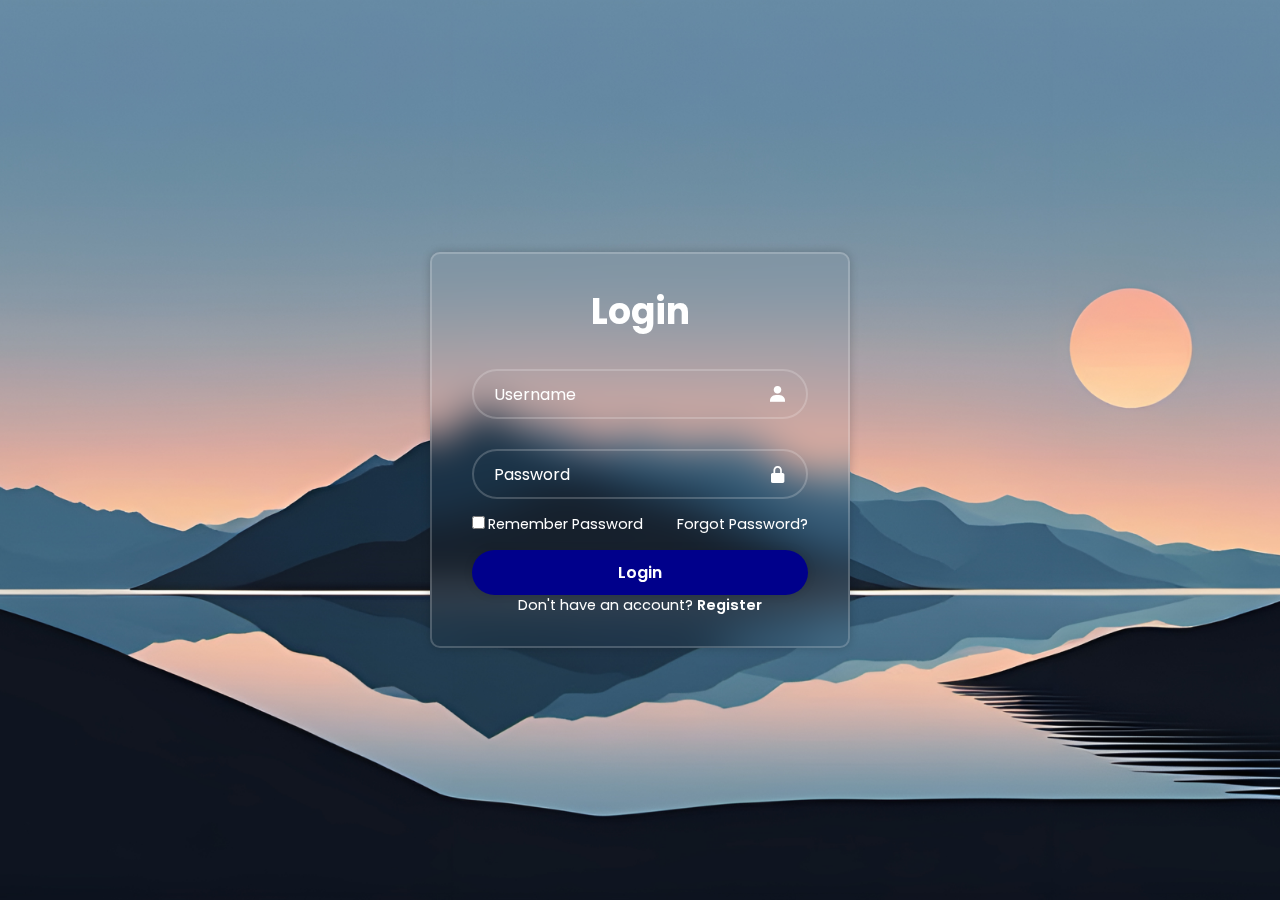
<file: index.html>
<!DOCTYPE html>
<html lang="en">
  <head>
    <meta charset="UTF-8" />
    <meta name="viewport" content="width=device-width, initial-scale=1.0" />
    <link rel="stylesheet" href="style.css" />
    <link href="https://unpkg.com/boxicons@2.1.4/css/boxicons.min.css" rel="stylesheet" />
    <title>Daftar</title>
  </head>
  <body>
    <div class="container">
      <form action="form.html">
        <h1>Login</h1>
        <div class="input-box">
          <input type="text" placeholder="Username" required />
          <i class="bx bxs-user"></i>
        </div>
        <div class="input-box">
          <input type="password" placeholder="Password" required />
          <i class="bx bxs-lock-alt"></i>
        </div>
        <div class="remember-forgot">
          <label><input type="checkbox" />Remember Password</label>
          <a href="">Forgot Password?</a>
        </div>
        <button type="submit" class="btn">Login</button>
        <div class="register-link">
          <p>Don't have an account? <a href="#">Register</a></p>
        </div>
      </form>
    </div>
  </body>
</html>
</file>
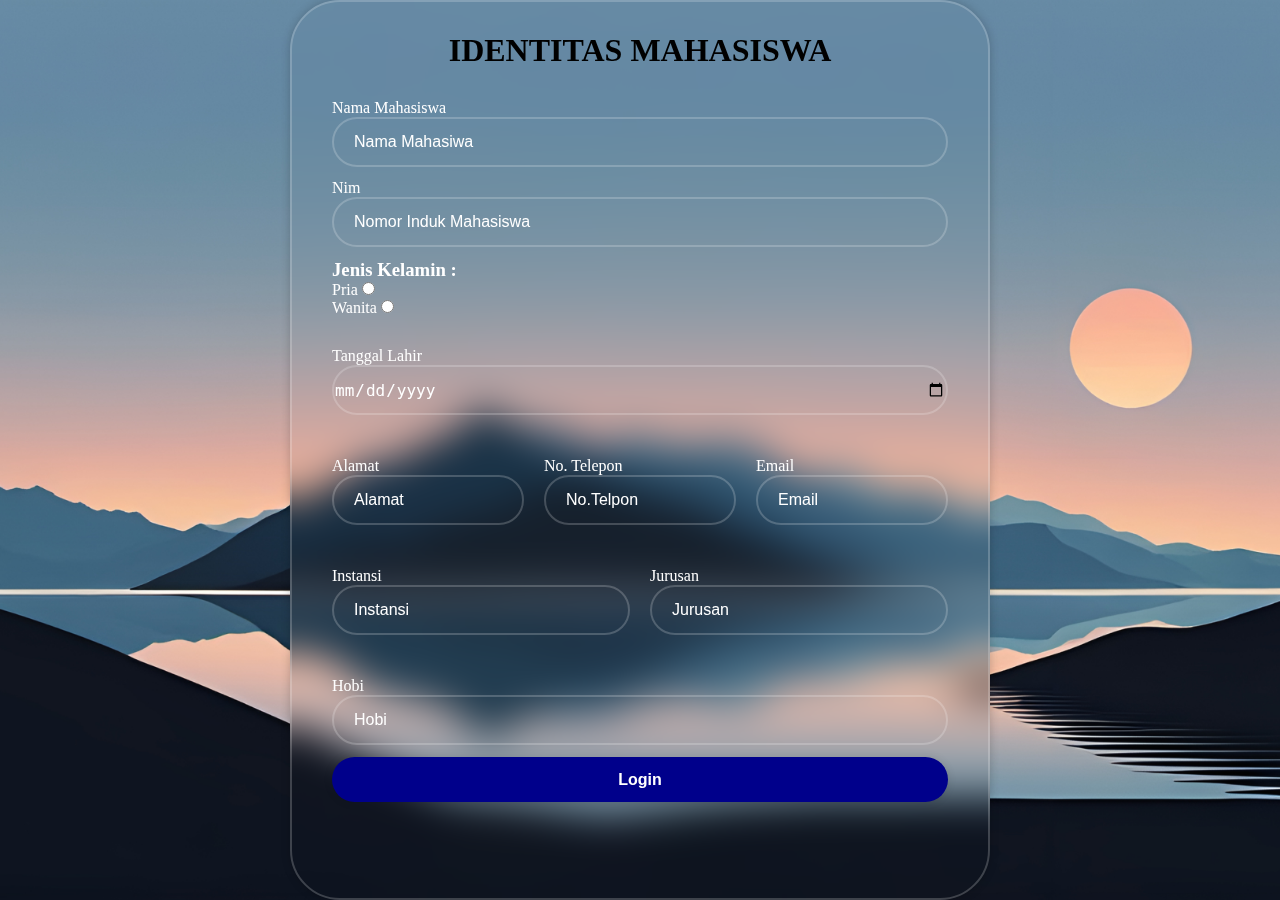
<file: form.html>
<!DOCTYPE html>
<html lang="en">
<head>
    <meta charset="UTF-8">
    <meta name="viewport" content="width=device-width, initial-scale=1.0">
    <link rel="stylesheet" href="form.css">
    <title>Form</title>
</head>
<body>
      <div class="form">
      <div class="container">
        <form action="nama.html">
          <center>
          <h1 id="text">IDENTITAS MAHASISWA</h1>
          </center>
          <div class="input-box">
            <label for="">Nama Mahasiswa</label>
            <input type="text" placeholder="Nama Mahasiwa" required />
          </div>
          <div class="input-box">
            <label for="">Nim</label>
            <input type="text" placeholder="Nomor Induk Mahasiswa" required />
          </div>
          <div class="gender-box">
            <h3 id="text">Jenis Kelamin :</h3>
          <div class="gender">
            <label for="check">Pria</label>
            <input type="radio" id="check-pria" name="gender" />
          </div>
          <div class="gender">
            <label for="">Wanita</label>
            <input type="radio" id="check-wanita" name="gender"/>
          </div>
          </div>
          <div class="input-box">
            <label for="">Tanggal Lahir</label>
            <input type="date" placeholder="Tanggal Lahir" required />
          </div>
          <div class="column">
          <div class="input-box">
            <label for="">Alamat</label>
            <input type="text" placeholder="Alamat" required />
          </div>
          <div class="input-box">
            <label for="">No. Telepon</label>
            <input type="text" placeholder="No.Telpon" required />
          </div>
          <div class="input-box">
            <label for="">Email</label>
            <input type="email" placeholder="Email" required />
          </div>
          </div>
          <div class="column">
          <div class="input-box">
            <label for="">Instansi</label>
            <input type="text" placeholder="Instansi" required />
          </div>
          <div class="input-box">
            <label for="">Jurusan</label>
            <input type="text" placeholder="Jurusan" required />
          </div>
          </div>
          <div class="input-box">
            <label for="">Hobi</label>
            <input type="text" placeholder="Hobi" required />
          </div>
          <button type="submit" class="btn">Login</button>
          </div>
      </div>
          
        </form>
      </div>
</body>
</html>
</file>
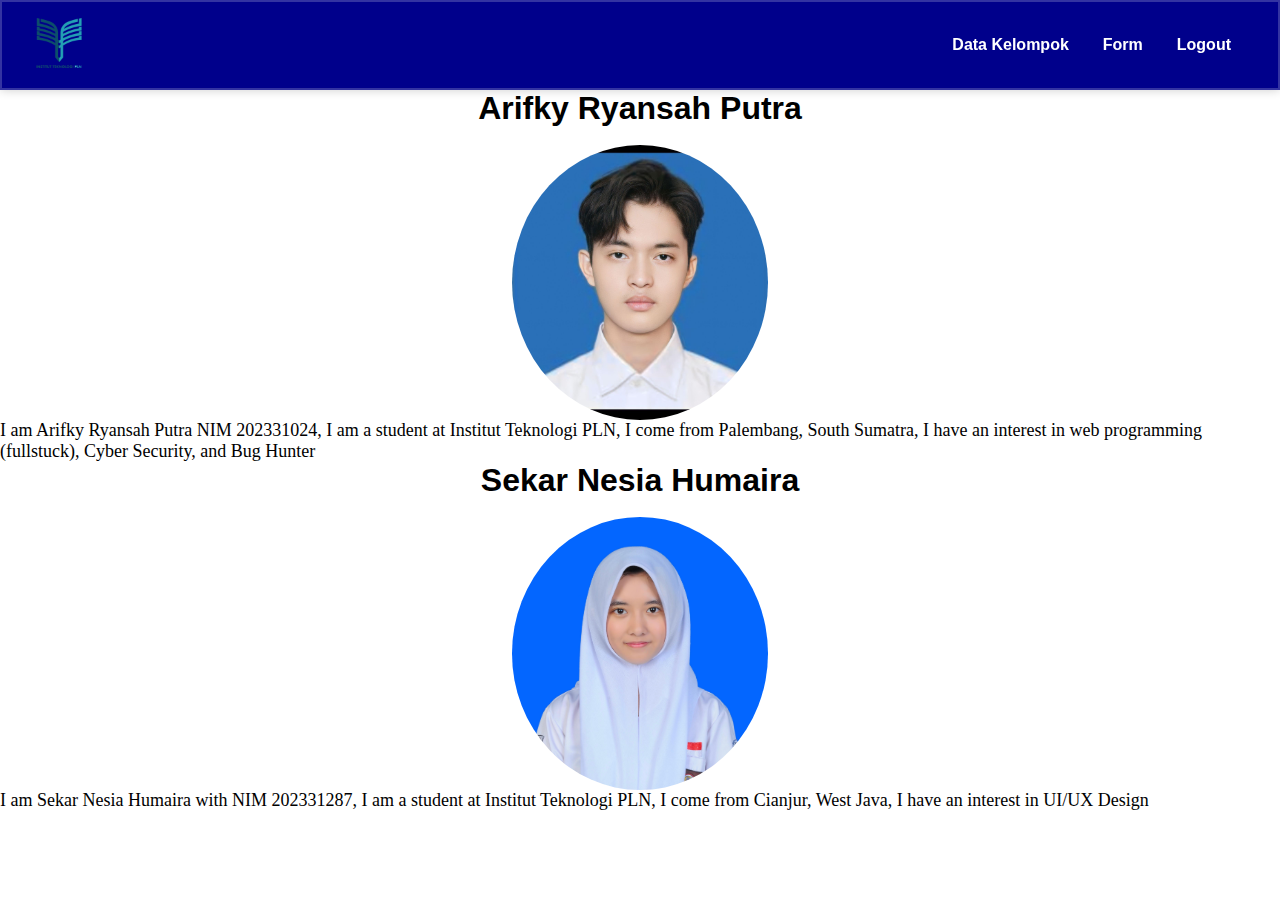
<file: nama.html>
<!DOCTYPE html>
<html lang="en">
  <head>
    <meta charset="UTF-8" />

    <link rel="stylesheet" href="styles.css" />
    <title>Nama</title>
  </head>
  <body>
    <nav>
      <div class="">
        <img src="assets/Institut_Teknologi_Perusahaan_Listrik_Negara.png" alt="myLogo" />
      </div>
      <ul>
        <li>
          <a href="nama.html">Data Kelompok</a>
          <a href="form.html">Form</a>
          <a href="index.html">Logout</a>
        </li>
      </ul>
    </nav>
    <div class="container">
      <center>
        <h1 class="text">Arifky Ryansah Putra</h1>
      </center>
      <br />
      <center>
        <img class="position-image" src="assets/Arifky.jpg" alt="" />
      </center>
      <p>I am Arifky Ryansah Putra NIM 202331024, I am a student at Institut Teknologi PLN, I come from Palembang, South Sumatra, I have an interest in web programming (fullstuck), Cyber ​​Security, and Bug Hunter</p>
      <center>
        <h1 class="text">Sekar Nesia Humaira</h1>
      </center>
      <br />
      <center>
        <img class="position-image" src="assets/Nesia.jpeg" alt="" />
      </center>
      <p>I am Sekar Nesia Humaira with NIM 202331287, I am a student at Institut Teknologi PLN, I come from Cianjur, West Java, I have an interest in UI/UX Design</p>
    </div>
  </body>
</html>
</file>
<file: style.css>
@import url('https://fonts.googleapis.com/css2?family=Poppins:ital,wght@0,100;0,200;0,300;0,400;0,500;0,600;0,700;0,800;0,900;1,100;1,200;1,300;1,400;1,500;1,600;1,700;1,800;1,900&display=swap');

* {
  margin: 0;
  padding: 0;
  box-sizing: border-box;
  font-family: 'poppins', 'sans-serif';
}
body {
  display: flex;
  justify-content: center;
  align-items: center;
  min-height: 100vh;
  background: url('assets/background.jpeg') no-repeat;
  background-position: center;
  background-size: cover;
}

.container {
  width: 420px;
  background: transparent;
  border: 2px solid rgba(255, 255, 255, 0.2);
  backdrop-filter: blur(20px);
  box-shadow: 0 0 10px rgba(0, 0, 0, 0.2);
  color: #fff;
  border-radius: 10px;
  padding: 30px 40px;
}

.container h1 {
  font-size: 36px;
  text-align: center;
}

.container .input-box {
  position: relative;
  width: 100%;
  height: 50px;
  margin: 30px 0;
}

.input-box input {
  width: 100%;
  height: 100%;
  background: transparent;
  border: none;
  outline: none;
  border: 2px solid rgba(255, 255, 255, 0.2);
  border-radius: 40px;
  font-size: 16px;
  color: #fff;
  padding: 20px 45px 20px 20px;
}

.input-box input::placeholder {
  color: #fff;
}

.input-box i {
  position: absolute;
  right: 20px;
  top: 50%;
  transform: translateY(-50%);
  font-size: 20px;
}

.container .remember-forgot {
  display: flex;
  justify-content: space-between;
  font-size: 14.5px;
  margin: -15px 0 15px;
}

.remember-forgot label input {
  accent-color: #fff;
  margin-right: 3px;
}

.remember-forgot a {
  color: #fff;
  text-decoration: none;
}

.remember-forgot a:hover {
  text-decoration: underline;
}

.container .btn {
  width: 100%;
  height: 45px;
  background: darkblue;
  border: none;
  outline: none;
  border-radius: 40px;
  box-shadow: 0 0 10px rgba(0, 0, 0, 0.1);
  cursor: pointer;
  font-size: 16px;
  color: #fff;
  font-weight: 600;
}

.container .register-link {
  font-size: 14.5px;
  text-align: center;
  margin-top: 20px 0 15px;
}

.register-link p a {
  color: #fff;
  text-decoration: none;
  font-weight: 600;
}

.register-link p a:hover {
  text-decoration: underline;
}
</file>
<file: form.css>
*,
html {
  padding: 0;
  margin: 0;
  box-sizing: border-box;
}

body {
  display: flex;
  justify-content: center;
  align-items: center;
  background: url('assets/background.jpeg');
  background-position: center;
  background-size: cover;
}

.container .btn {
  width: 100%;
  height: 45px;
  background: darkblue;
  border: none;
  outline: none;
  border-radius: 40px;
  box-shadow: 0 0 10px rgba(0, 0, 0, 0.1);
  cursor: pointer;
  font-size: 16px;
  color: #fff;
  font-weight: 600;
}

.container h1 {
  color: black;
  font-family: 'Segoe UI', Tahoma, Geneva, Verdana, sans-serif;
}

.container p {
  color: white;
  font-family: 'Segoe UI', Tahoma, Geneva, Verdana, sans-serif;
  font-size: medium;
}

.container img {
  display: flex;
  justify-content: center;
  border-radius: 200%;
}

.position-image {
  float: center;
  width: 30%;
}

.container {
  font-family: kayy;
  position: relative;
  justify-content: center;
  align-items: center;
  width: 700px;
  height: 900px;
  background: transparent;
  border: 2px solid rgba(255, 255, 255, 0.2);
  backdrop-filter: blur(20px);
  box-shadow: 0 0 10px rgba(0, 0, 0, 0.2);
  color: #fff;
  border-radius: 50px;
  padding: 30px 40px;
}

.container .input-box {
  position: relative;
  width: 100%;
  height: 50px;
  margin: 30px 0;
}

.input-box input {
  width: 100%;
  height: 100%;
  background: transparent;
  border: none;
  outline: none;
  border: 2px solid rgba(255, 255, 255, 0.2);
  border-radius: 40px;
  font-size: 16px;
  color: #fff;
  padding: 20px 45px 20px px;
}

.input-box input::placeholder {
  color: #fff;
  padding-left: 20px;
}

.column {
  display: flex;
  column-gap: 20px;
}

#text {
  font-family: kayy;
}

@font-face {
  font-family: kayy;
  src: url('superstar_m54.zip');
}
</file>
<file: styles.css>
*,
html {
  padding: 0;
  margin: 0;
  box-sizing: border-box;
}

body {
  font-family: kayy;
  background: #fff;
  background-position: center;
}

nav {
  background: darkblue;
  border: 2px solid rgba(255, 255, 255, 0.2);
  backdrop-filter: blur(20px);
  box-shadow: 0 0 10px rgba(0, 0, 0, 0.2);
  display: flex;
  justify-content: space-between;
  padding: 1rem 2rem;
}

nav div img {
  max-width: 50px;
}

nav ul {
  display: flex;
  list-style: none;
  align-items: center;
  gap: 2rem;
}

nav ul li a {
  text-decoration: none;
  font-family: 'Segoe UI', Tahoma, Geneva, Verdana, sans-serif;
  color: #fff;
  font-weight: 600;
  padding: 8px 0;
  margin: 15px;
  transition: all;
  transition-duration: 300ms;
  border-bottom: rgba(255, 68, 0, 0);
}

nav ul li a:hover {
  color: rgb(0, 195, 255);
  border-bottom: 1px solid rgb(0, 195, 255);
}

.container .btn {
  width: 100%;
  height: 45px;
  background: darkblue;
  border: none;
  outline: none;
  border-radius: 40px;
  box-shadow: 0 0 10px rgba(0, 0, 0, 0.1);
  cursor: pointer;
  font-size: 16px;
  color: #fff;
  font-weight: 600;
}

.container h1 {
  color: black;
  font-family: 'Segoe UI', Tahoma, Geneva, Verdana, sans-serif;
}

.container p {
  color: black;
  font-family: kayy;
  font-size: large;
}

.container img {
  display: flex;
  justify-content: center;
  border-radius: 200%;
}

.position-image {
  float: center;
  width: 20%;
}

#text {
  font-family: kayy;
}

@font-face {
  font-family: kayy;
  src: url('superstar_m54.zip');
}
</file>
